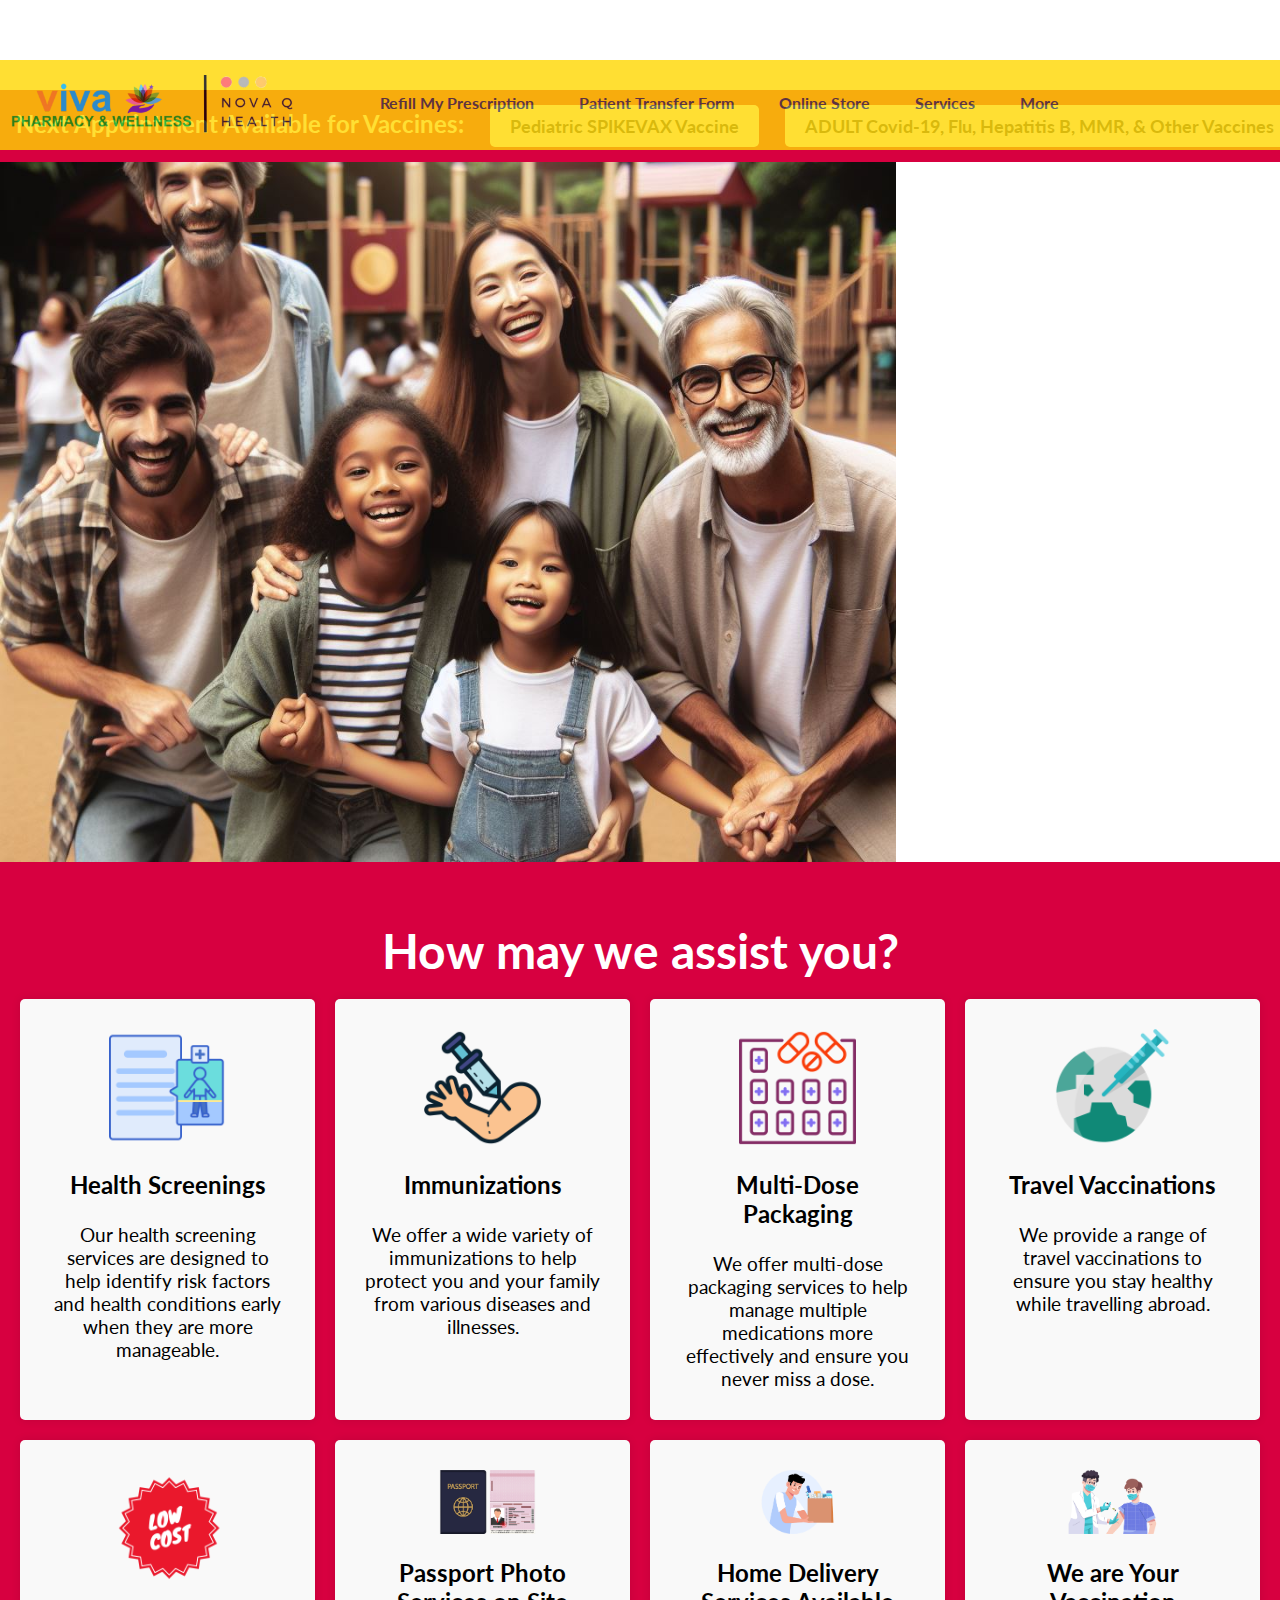
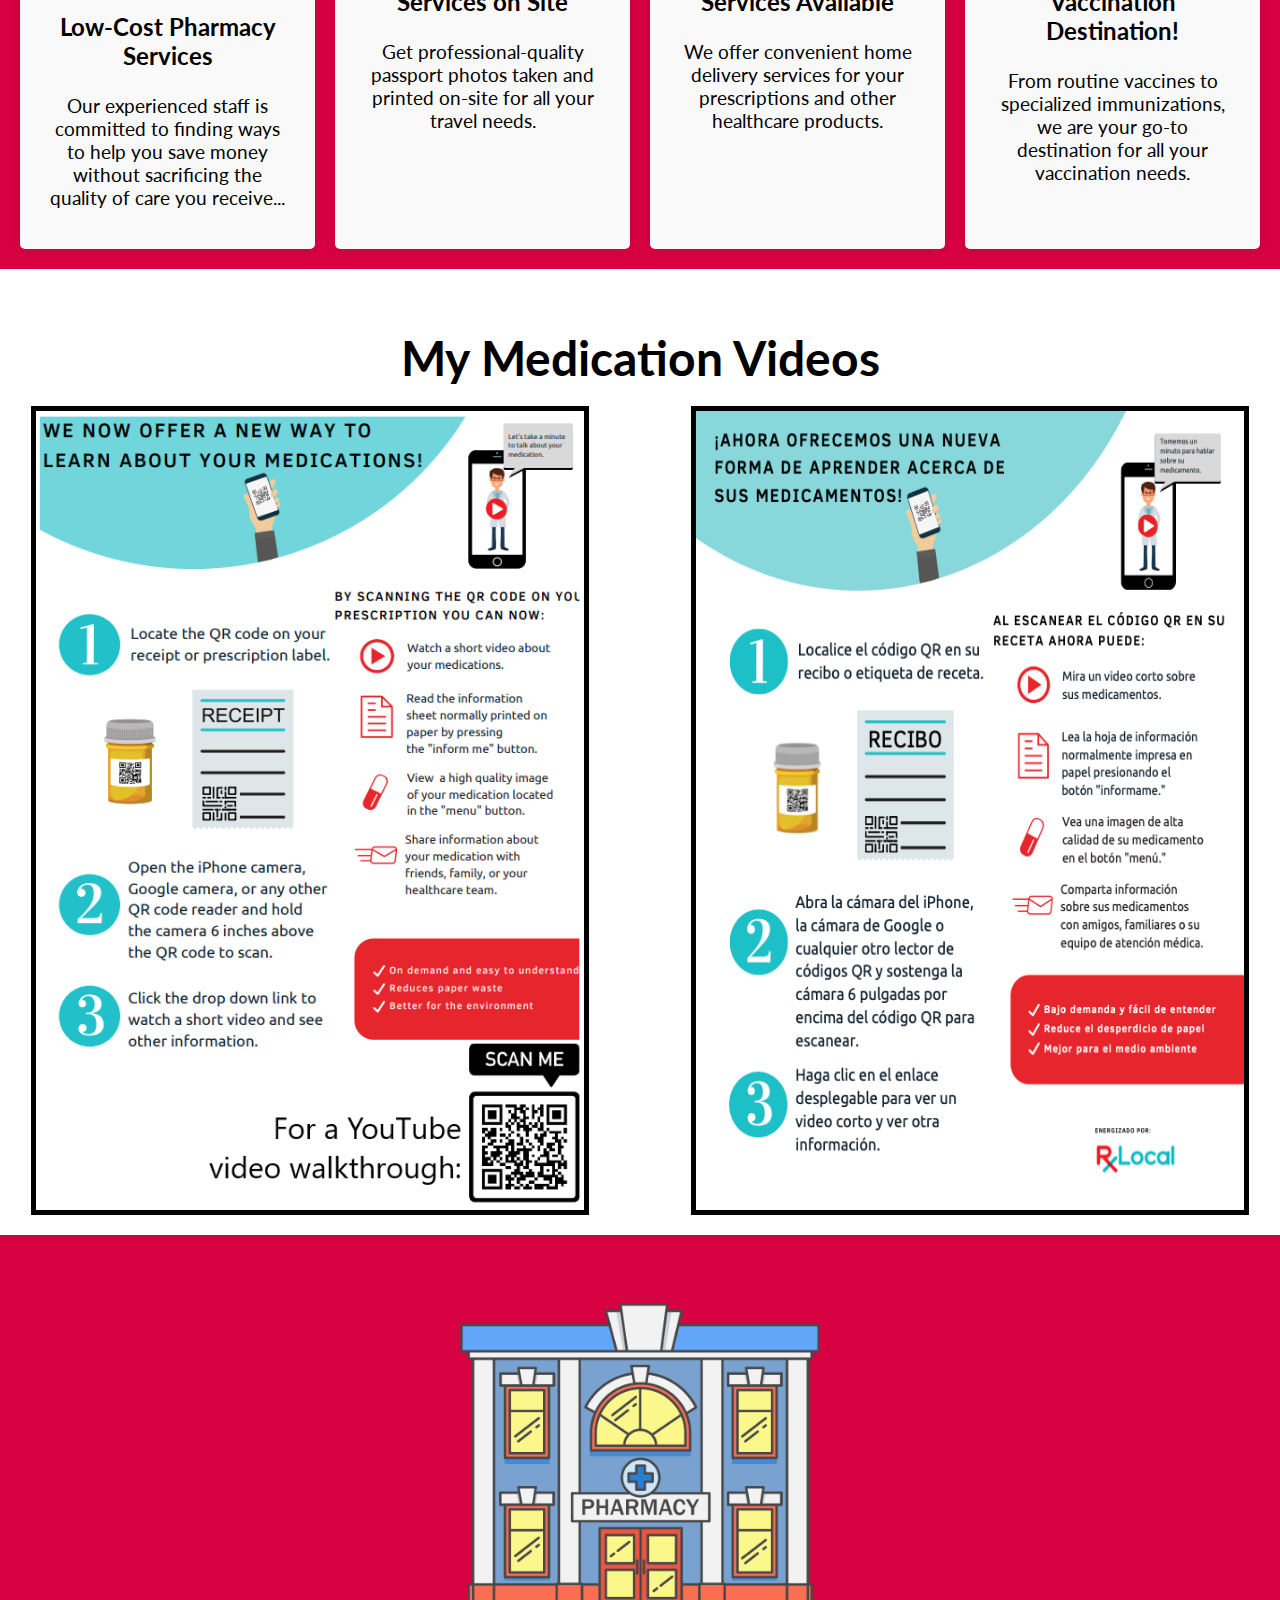
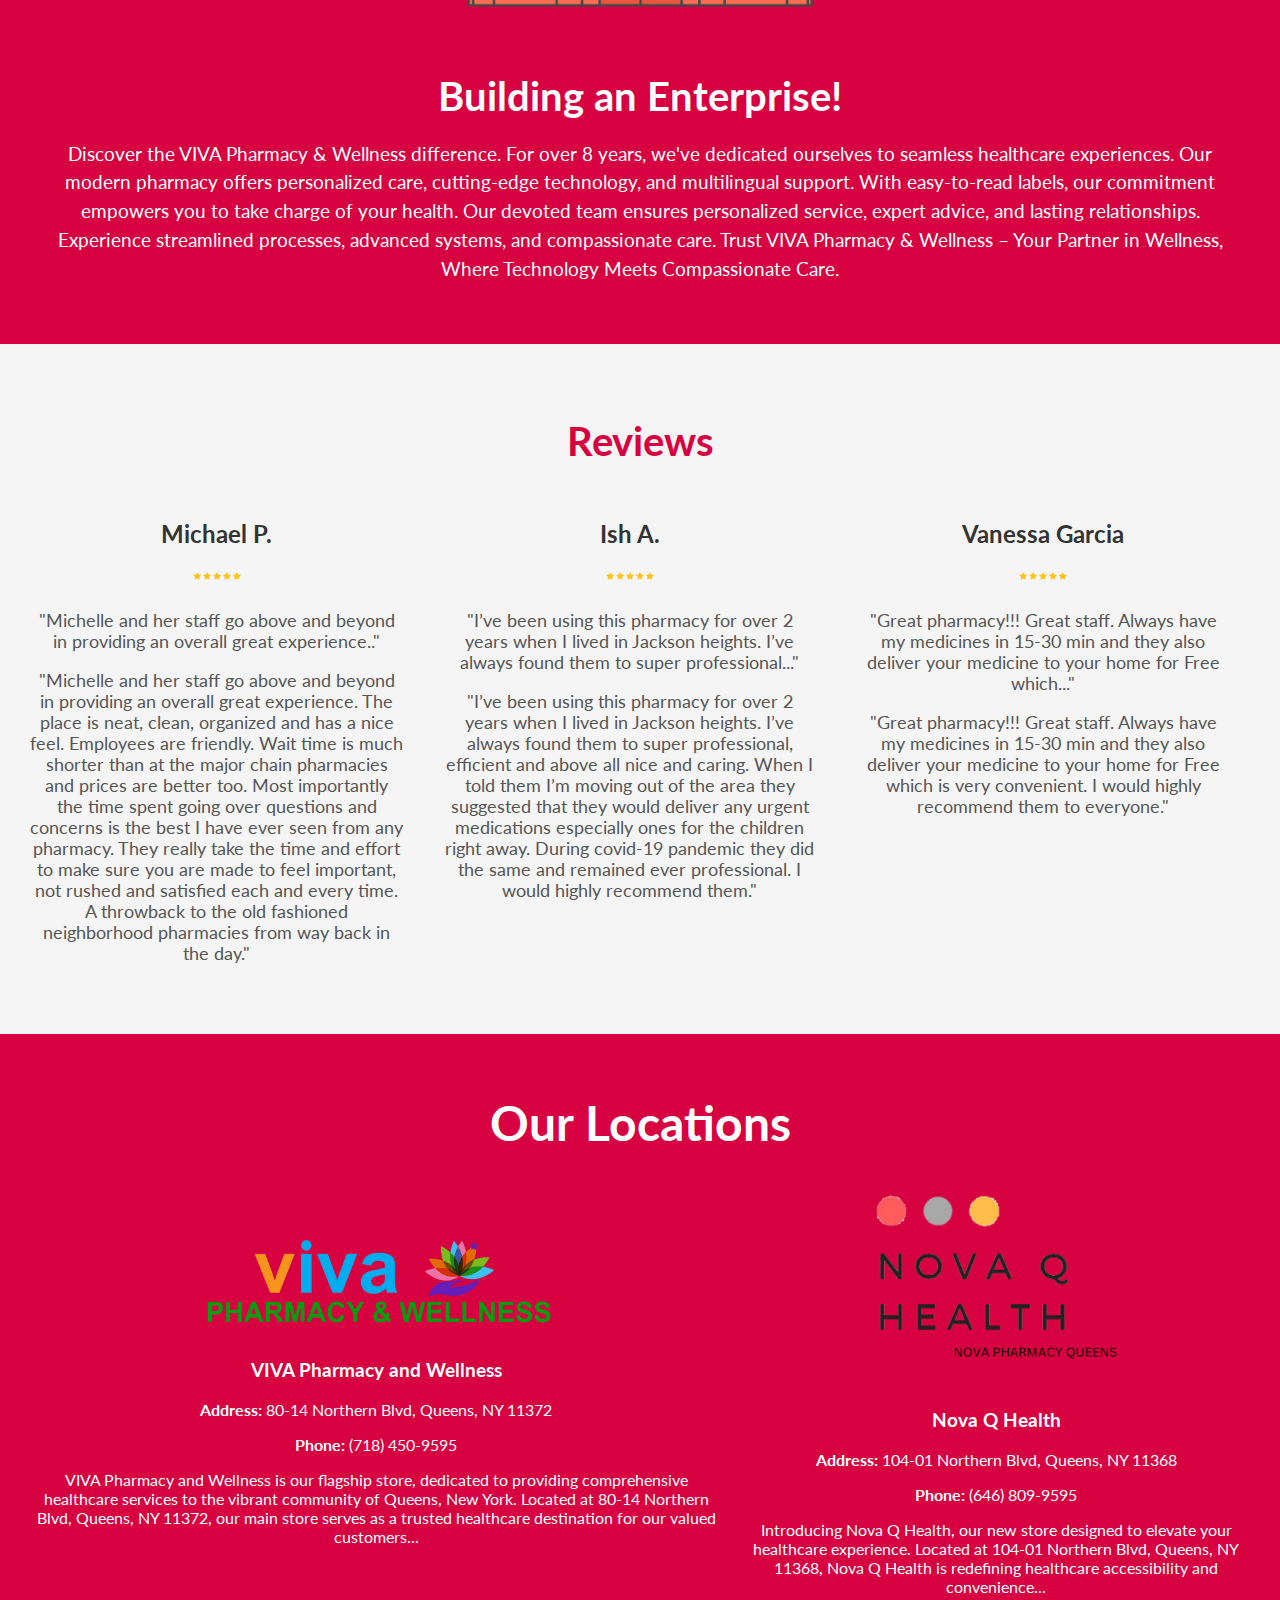
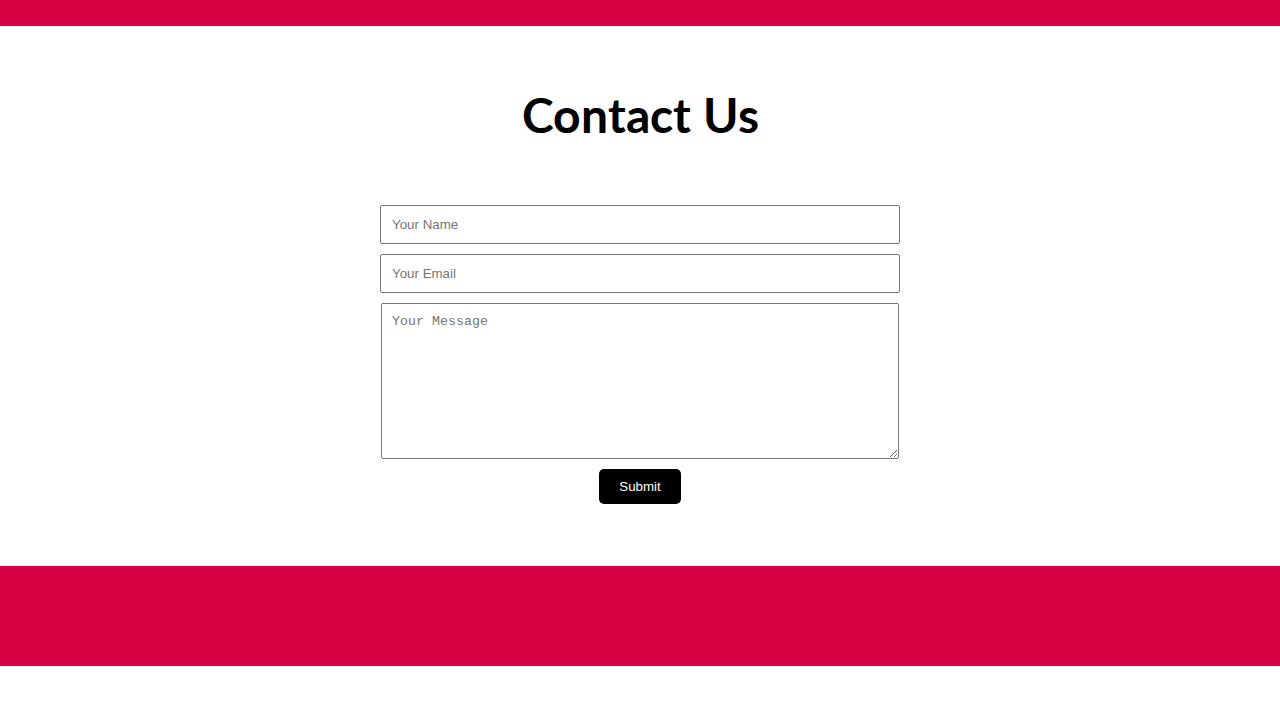
<file: index.html>
<!DOCTYPE html>
<html lang="en">
<head>
    <meta charset="UTF-8">
    <meta name="viewport" content="width=device-width, initial-scale=1.0">
    <title>VIVA Pharmacy and Wellness</title>
    <link rel="stylesheet" type="text/css" href="styles.css">
    <link rel="stylesheet" href="https://cdnjs.cloudflare.com/ajax/libs/font-awesome/5.15.3/css/all.min.css"/>
    <link href="https://fonts.googleapis.com/css2?family=Lato:wght@400;700&display=swap" rel="stylesheet">
</head>
<body>
    <div id="mobile-menu-overlay"></div>
    <header id="myHeader">
        <img src="img/logo1.png" alt="VIVA Pharmacy and Wellness Logo" class="logo">
        <button class="menu-toggle" aria-label="Toggle Menu">
            <div class="bar"></div>
            <div class="bar"></div>
            <div class="bar"></div>
        </button>        
        
        <nav class="navbar">
            <ul>
                <li><a href="refill-prescription.html">Refill My Prescription</a></li>
                <li><a href="transfer.html">Patient Transfer Form</a></li>
                <!-- <li><a href="https://app.digitalpharmacist.com/assessment-form/?configId=36cdfe6f-6236-4ef0-b26a-15b9aa19d710" target="_blank" rel="noopener noreferrer">Schedule a Vaccine Appointment</a></li> -->
                <li><a href="https://vivajacksonheights.myshopify.com/" target="_blank" rel="noopener noreferrer">Online Store</a></li>
                <li><a href="#services">Services</a></li>
                <div class="more-on-mobile">
                    <li><a href="#enterprise-section">Building an Enterprise</a></li>
                    <li><a href="index.html#MedsOnCue">My Medication Videos</a></li>
                    <li><a href="#locations">Locations</a></li>
                    <li><a href="#reviews">Reviews</a></li>
                    <li><a href="#contact">Contact Us</a></li>
                </div>
                <li class="more">
                    <a href="#">More</a>
                    <ul class="dropdown-menu">
                        <li><a href="index.html#MedsOnCue">My Medication Videos</a></li>
                        <li><a href="#enterprise-section">Building an Enterprise</a></li>
                        <li><a href="#locations">Locations</a></li>
                        <li><a href="#reviews">Reviews</a></li>
                        <li><a href="#contact">Contact Us</a></li>
                    </ul>
                </li>
            </ul>
        </nav>
    </header>
    
    <!-- Oreyo Chatbot Popup -->
    <!-- <div id="oreyo-popup" class="oreyo-popup">
        <div class="oreyo-popup-content">
            <h2>Need Assistance?</h2>
            <p>Our chatbot Oreyo is here to help with any questions you have. Click the chat icon at the bottom right corner to start!</p>
            <button id="close-popup" onclick="closeOreyoPopup()">Got it</button>
        </div>
    </div> -->

  <!-- Alert Banner -->
<div class="alert-banner">
    <p>Next Appointment Available for Vaccines:</p>
    <a href="#" class="btn-vaccine" data-calendly="spikevax">Pediatric SPIKEVAX Vaccine</a>
    <a href="#" class="btn-vaccine" data-calendly="other-vaccines">ADULT Covid-19, Flu, Hepatitis B, MMR, & Other Vaccines</a>
</div>

<!-- Calendly Embeds (Initially Hidden) -->
<div id="calendly-spikevax" class="calendly-container">
    <!-- Calendly inline widget for Pediatric SPIKEVAX Vaccine -->
    <div class="calendly-inline-widget" data-url="https://calendly.com/vivajacksonheights/pediatric-spikevax-vaccine" style="min-width:320px;height:700px;"></div>
    <script type="text/javascript" src="https://assets.calendly.com/assets/external/widget.js" async></script>
</div>
<div id="calendly-other-vaccines" class="calendly-container">
    <!-- Calendly inline widget for Hepatitis B, MMR, & Other Vaccines -->
    <div class="calendly-inline-widget" data-url="https://calendly.com/vivajacksonheights/vaccine-appointments" style="min-width:320px;height:700px;"></div>
    <script type="text/javascript" src="https://assets.calendly.com/assets/external/widget.js" async></script>
</div>

    
    <!-- Hero Image with Calendly Embed -->
    <div id="hero-image-container">
        <div id="hero-image"></div>
        <div class="calendly-inline-widget-container">
            <!-- Calendly inline widget begin -->
            <div class="calendly-inline-widget" data-url="https://calendly.com/vivajacksonheights/express-prescription-pickup?hide_gdpr_banner=1" style="min-width:320px;height:700px;"></div>
            <script type="text/javascript" src="https://assets.calendly.com/assets/external/widget.js" async></script>
            <!-- Calendly inline widget end -->
        </div>
    </div>

    <!-- Services Section -->
    <section id="services" class="section">
        <h2>How may we assist you?</h2>
        <div class="services-grid">
            <div class="service-item">
                <img src="health-screening.png" alt="Health Screenings" class="service-image">
                <h3>Health Screenings</h3>
                <p>Our health screening services are designed to help identify risk factors and health conditions early when they are more manageable.</p>
            </div>
            <div class="service-item">
                <img src="immunizations.png" alt="Immunizations" class="service-image">
                <h3>Immunizations</h3>
                <p>We offer a wide variety of immunizations to help protect you and your family from various diseases and illnesses.</p>
            </div>
            <div class="service-item">
                <img src="multi-dose-pack.png" alt="Multi-Dose Packaging" class="service-image">
                <h3>Multi-Dose Packaging</h3>
                <p>We offer multi-dose packaging services to help manage multiple medications more effectively and ensure you never miss a dose.</p>
            </div>
            <div class="service-item">
                <img src="travel-vaccination.png" alt="Travel Vaccinations" class="service-image">
                <h3>Travel Vaccinations</h3>
                <p>We provide a range of travel vaccinations to ensure you stay healthy while travelling abroad.</p>
            </div>
            <div class="service-item">
                <img src="low-cost1.png" alt="Low-Cost Pharmacy Services" class="service-image">
                <h3>Low-Cost Pharmacy Services</h3>
                <div class="service-description">
                    <p class="short-description">Our experienced staff is committed to finding ways to help you save money without sacrificing the quality of care you receive...</p>
                    <p class="long-description">Our experienced staff is committed to finding ways to help you save money without sacrificing the quality of care you receive. VIVA Pharmacy & Wellness is a NYS Medicaid Pharmacy Provider and is contracted with most third party prescription plans, even beating prices suggested by GoodRx.</p>
                </div>
            </div>
            <div class="service-item">
                <img src="passport-photo.png" alt="Passport Photo Services" class="service-image">
                <h3>Passport Photo Services on Site</h3>
                <p>Get professional-quality passport photos taken and printed on-site for all your travel needs.</p>
            </div>
            <div class="service-item">
                <img src="home-delivery.png" alt="Home Delivery Services" class="service-image">
                <h3>Home Delivery Services Available</h3>
                <p>We offer convenient home delivery services for your prescriptions and other healthcare products.</p>
            </div>
            <div class="service-item">
                <img src="vaccination-destination.png" alt="Vaccination Destination" class="service-image">
                <h3>We are Your Vaccination Destination!</h3>
                <p>From routine vaccines to specialized immunizations, we are your go-to destination for all your vaccination needs.</p>
            </div>
        </div>
    </section>  

    <!-- MedsOnCue Section -->
    <section id="MedsOnCue" class="section">
        <h2>My Medication Videos</h2>
        <div class="med-images">
            <img src="medsoncue-english.png" alt="MedsOnCue in English">
            <img src="medsoncue-spanish.png" alt="MedsOnCue in Spanish">
        </div>
    </section>

    <!-- New Section with Image Container and Text -->
    <section id="enterprise-section" class="section">
        <div class="content-wrapper">
            <!-- Image Container -->
            <div id="enterprise-image" class="image-container">
                <img src="enterprise.png" alt="Enterprise Image">
            </div>

            <!-- Text Container -->
            <div class="text-container">
                <h2>Building an Enterprise!</h2>
                <p>Discover the VIVA Pharmacy & Wellness difference. For over 8 years, we've dedicated ourselves to seamless healthcare experiences. Our modern pharmacy offers personalized care, cutting-edge technology, and multilingual support. With easy-to-read labels, our commitment empowers you to take charge of your health. Our devoted team ensures personalized service, expert advice, and lasting relationships. Experience streamlined processes, advanced systems, and compassionate care. Trust VIVA Pharmacy & Wellness – Your Partner in Wellness, Where Technology Meets Compassionate Care.</p>
            </div>
        </div>
    </section>

    <!-- Reviews Section -->
    <section id="reviews" class="section">
        <h2>Reviews</h2>
        <div class="reviews-container">
            <div class="review-item">
                <h3>Michael P.</h3>
                <img src="img/five-stars.png" alt="5 star rating">
                <div class="review-text">
                    <p class="short-review">"Michelle and her staff go above and beyond in providing an overall great experience.."</p>
                    <p class="long-review">"Michelle and her staff go above and beyond in providing an overall great experience. The place is neat, clean, organized and has a nice feel. Employees are friendly. Wait time is much shorter than at the major chain pharmacies and prices are better too. Most importantly the time spent going over questions and concerns is the best I have ever seen from any pharmacy. They really take the time and effort to make sure you are made to feel important, not rushed and satisfied each and every time. A throwback to the old fashioned neighborhood pharmacies from way back in the day."</p>
                </div>
            </div>
            <div class="review-item">
                <h3>Ish A.</h3>
                <img src="img/five-stars.png" alt="5 star rating">
                <div class="review-text">
                    <p class="short-review">"I’ve been using this pharmacy for over 2 years when I lived in Jackson heights. I’ve always found them to super professional..."</p>
                    <p class="long-review">"I’ve been using this pharmacy for over 2 years when I lived in Jackson heights. I’ve always found them to super professional, efficient and above all nice and caring. When I told them I’m moving out of the area they suggested that they would deliver any urgent medications especially ones for the children right away. During covid-19 pandemic they did the same and remained ever professional. I would highly recommend them."</p>
                </div>
            </div>
            <div class="review-item">
                <h3>Vanessa Garcia</h3>
                <img src="img/five-stars.png" alt="5 star rating">
                <div class="review-text">
                    <p class="short-review">"Great pharmacy!!! Great staff. Always have my medicines in 15-30 min and they also deliver your medicine to your home for Free which..."</p>
                    <p class="long-review">"Great pharmacy!!! Great staff. Always have my medicines in 15-30 min and they also deliver your medicine to your home for Free which is very convenient. I would highly recommend them to everyone."</p>
                </div>
            </div>
            <div class="review-item">
                <h3>Morzina K.</h3>
                <img src="img/five-stars.png" alt="5 star rating">
                <div class="review-text">
                    <p class="short-review">"Staffs are very friendly and helpful also welcoming especially Michelle, you are amazing!!! It’s a great pharmacy! I highly recommend this pharmacy to everyone."</p>
                    <p class="long-review">"Staffs are very friendly and helpful also welcoming especially Michelle, you are amazing!!! It’s a great pharmacy! I highly recommend this pharmacy to everyone."</p>
                </div>
            </div>
            <div class="review-item">
                <h3>Al Faidi</h3>
                <img src="img/five-stars.png" alt="5 star rating">
                <div class="review-text">
                    <p class="short-review">"Great ppl, super helpful and friendly staff. My wife, my son, and myself are super appreciative to their work ethics."</p>
                    <p class="long-review">"Great ppl, super helpful and friendly staff. My wife, my son, and myself are super appreciative to their work ethics. We at a personal level had and still have great experience with the pharmacist Michelle as well as her staff. They care about health and never hesitate to give up recommendations and direction when needed. I'm happy to consider them my pharmacy. Thank you guys for being so awesome."</p>
                </div>
            </div>
        </div>
    </section>

    <!-- Locations Section -->
    <section id="locations" class="section">
        <h2>Our Locations</h2>
        <div class="locations-container">
            <div class="location">
                <div class="location-image-container">
                    <img id="viva-location-image" src="viva.png" alt="VIVA Pharmacy and Wellness">
                </div>
                <div id="viva-location-details" class="location-details">
                    <h3>VIVA Pharmacy and Wellness</h3>
                    <p><strong>Address:</strong> 80-14 Northern Blvd, Queens, NY 11372</p>
                    <p><strong>Phone:</strong> (718) 450-9595</p>
                    <p>VIVA Pharmacy and Wellness is our flagship store, dedicated to providing comprehensive healthcare services to the vibrant community of Queens, New York. Located at 80-14 Northern Blvd, Queens, NY 11372, our main store serves as a trusted healthcare destination for our valued customers...</p>
                </div>
            </div>
            <div class="location">
                <div class="location-image-container">
                    <img id="nova-location-image" src="nova.png" alt="Nova Q Health">
                </div>
                <div class="location-details">
                    <h3>Nova Q Health</h3>
                    <p><strong>Address:</strong> 104-01 Northern Blvd, Queens, NY 11368</p>
                    <p><strong>Phone:</strong> (646) 809-9595</p>
                    <p>Introducing Nova Q Health, our new store designed to elevate your healthcare experience. Located at 104-01 Northern Blvd, Queens, NY 11368, Nova Q Health is redefining healthcare accessibility and convenience...</p>
                </div>
            </div>
        </div>
    </section>
    
    <!-- Contact Us Section -->
    <section id="contact" class="section">
        <h2>Contact Us</h2>
        <form class="contact-form">
            <input type="text" placeholder="Your Name" required>
            <input type="email" placeholder="Your Email" required>
            <textarea placeholder="Your Message" required></textarea>
            <button type="submit">Submit</button>
        </form>
    </section>
    
    <!-- Footer -->
    <footer>
        <div class="footer-content">
            <!-- Footer content here -->
        </div>
    </footer>
    
    <script>
        window.embeddedChatbotConfig = {
            chatbotId: "5tbb0VFrFgwPNhR8_iICg",
            domain: "www.chatbase.co"
        };
    </script>
    <script src="https://www.chatbase.co/embed.min.js" chatbotId="5tbb0VFrFgwPNhR8_iICg" domain="www.chatbase.co" defer></script>
    <script src="main.js"></script>
</body>
</html>
</file>
<file: styles.css>
@import url('https://fonts.googleapis.com/css2?family=Rubik&display=swap');

#hero-image-container {
    width: 100%; /* Ensure the container takes full width */
    overflow-x: hidden; /* Prevent horizontal overflow */
}

html {
    position: relative;
    min-height: 100%;
}

/* Popup Styles */
.popup-overlay {
    position: fixed;
    top: 0;
    left: 0;
    width: 100%;
    height: 100%;
    background: rgba(0, 0, 0, 0.7);
    display: flex;
    justify-content: center;
    align-items: center;
    z-index: 2000;
    visibility: hidden;
    opacity: 0;
    transition: opacity 0.3s ease;
}

.popup-overlay.active {
    visibility: visible;
    opacity: 1;
}

.popup {
    background: white;
    padding: 30px;
    border-radius: 10px;
    text-align: center;
    max-width: 400px;
    width: 90%;
}

.popup h2 {
    color: #D70040;
    margin-bottom: 20px;
}

.holiday-hours {
    margin: 20px 0;
}

.holiday-hours p {
    margin: 10px 0;
    font-size: 1.1em;
}

.popup button {
    background: #D70040;
    color: white;
    border: none;
    padding: 10px 25px;
    border-radius: 5px;
    cursor: pointer;
    font-size: 1.1em;
    transition: background 0.3s ease;
}

.popup button:hover {
    background: #bb0040;
}

/* Mobile-specific styles */
@media (max-width: 600px) {
    .popup {
        max-width: 100%;
        max-height: 90vh; /* Increase height limit for smaller screens */
        padding: 15px; /* Reduce padding for better fit */
        font-size: 0.9em; /* Adjust font size for smaller screens */
    }

    .popup p {
        font-size: 0.85em;
        line-height: 1.2;
    }

    .popup button {
        width: 100%; /* Make the button full width for easy tapping */
        padding: 12px;
        font-size: 1em;
    }
}


body {
    margin: 0;
    padding: 0;
    padding-bottom: 60px;
    padding-top: 90px; /* Adjust padding to accommodate the fixed alert banner */
    font-family: 'Lato', sans-serif;
    overflow-x: hidden; /* Prevent horizontal scrolling */
}

.section {
    display: flex;
    flex-direction: column;
    align-items: center;
    justify-content: flex-start;
    padding: 20px;
    min-height: 500px;
}

.section h2 {
    margin-bottom: 20px;
    font-size: 3em;
}

.section p {
    margin-bottom: 10px;
}

.section p:last-child {
    margin-bottom: 0;
}

.section-container {
    display: flex;
    flex-direction: column-reverse;
    align-items: center;
    justify-content: space-between;
}

.section-container img {
    width: 80%;
    max-width: 300px;
    height: auto;
}

.section-container div {
    width: 100%;
}

header {
    top: 0; /* Header stays at the top */
    background-color: #FFD700;
    padding: 10px;
    height: 80px;
    text-align: center;
    position: fixed;
    top: 60px; /* Position the header below the alert banner */
    width: 100%;
    animation: preSlideIn 1s forwards, slideIn 1s 1s forwards;
    display: flex;
    align-items: center;
    z-index: 1000;
    opacity: .8;
}

.logo {
    height: 150px; 
    width: auto;
    margin-right: 10px;
}

nav ul {
    position: relative;
    padding-right: 20px; 
    display: flex;
    list-style: none;
    white-space: nowrap;
}

nav ul li {
    margin: 5px; 
}

nav ul li a {
    color: #404040;
    text-decoration: none;
    font-weight: bold;
    padding: 10px 15px;
    line-height: 30px;
    margin: 0 5px;
    font-size: 1em;
}

nav ul li.more li a {
    color: #404040;
    text-decoration: none;
    font-weight: bold;
    padding: 10px 15px;
    line-height: 30px;
    margin: 0 5px;
    font-size: 0.8em;
}

.dropdown-menu {
    position: absolute;
    top: 100%;
    left: 95%;
    transform: translateX(-50%);
    background-color: #FFD700;
    list-style: none;
    padding: 0;
    margin: 0;
    border: none;
    box-shadow: 0px 8px 16px 0px rgba(0,0,0,0.2);
    z-index: 9999;
    display: none;
}

.more:hover .dropdown-menu {
    display: block;
}

nav ul.active {
    display: flex;
}

nav a:hover {
    color: #D70040;
    border: 2px solid #D70040;
}

.menu-toggle {
    background: none;
    border: none;
    position: relative;
    width: 35px;
    height: 25px;
    cursor: pointer;
    padding: 0;
    margin: 0;
    outline: none; 
    box-shadow: none;
}

.bar {
    background-color: #333;
    width: 100%;
    height: 4px;
    border-radius: 2px;
    margin: 3px 0;
    transition: background 0.3s ease;
}

.menu-toggle:hover .bar {
    background-color: #555;
}

.more-on-mobile {
    display: none;
}

#mobile-menu-overlay {
    display: none;
    position: fixed;
    top: 0;
    left: 0;
    width: 100%;
    height: 100%;
    background-color: rgba(0, 0, 0, 0.9);
    z-index: 999;
}

.navbar.open {
    display: block;
    background-color: #fff;
    position: fixed;
    top: 0;
    left: 0;
    width: 100%;
    height: 100%;
    overflow-y: auto;
    z-index: 1000;
}

@media screen and (max-width: 600px) {
    .more-on-mobile {
        display: block;
    }

    .more {
        display: none;
    }

    .navbar {
        display: none;
    }

    nav ul {
        position: fixed;
        top: 80px;
        left: 0;
        right: 0;
        background-color: rgba(255, 215, 0, 0.8);
        padding: 10px 0;
        display: flex;
        flex-direction: column;
        align-items: center;
        z-index: 999;
    }
}

@keyframes preSlideIn {
    0% { top: -100px; }
    100% { top: -50px; }
}

@keyframes slideIn {
    0% { top: -50px; }
    100% { top: 0; }
}

.oreyo-popup {
    display: none;
    position: fixed;
    left: 50%;
    bottom: 20px;
    transform: translateX(-50%);
    background-color: white;
    padding: 20px;
    border-radius: 8px;
    box-shadow: 0px 4px 16px rgba(0, 0, 0, 0.2);
    z-index: 1001;
}

.oreyo-popup-content h2 {
    color: #333;
}

.oreyo-popup-content p {
    color: #555;
}

#close-popup {
    background-color: #D70040;
    color: white;
    border: none;
    padding: 10px 20px;
    margin-top: 10px;
    cursor: pointer;
}

#close-popup:hover {
    background-color: #bb0040;
}


.alert-banner {
    background-color: #D70040;
    color: white;
    text-align: center;
    padding: 15px;
    font-size: 24px;
    position: relative;
    width: 100%;
    z-index: 999; /* Ensure it's above other content */
    opacity: 0; /* Start with the banner hidden */
    transform: translateY(-100%); /* Start above the screen */
    transition: transform 0.5s ease-out, opacity 0.5s ease-out; /* Add easing effect */
}

.alert-banner.show {
    opacity: 1; /* Make the banner visible */
    transform: translateY(0); /* Slide the banner down */
}

.alert-banner p {
    margin: 0;
    display: inline-block;
    font-weight: bold;
}

.alert-banner .btn-vaccine {
    background-color: white;
    color: #404040;
    padding: 10px 20px;
    margin-left: 20px;
    text-decoration: none;
    border-radius: 5px;
    font-weight: bold;
    display: inline-block;
    font-size: 18px;
    min-width: 200px; /* Ensure buttons maintain a consistent size */
    text-align: center;
    white-space: nowrap; /* Prevent text from wrapping */
}

.alert-banner .btn-vaccine:hover {
    background-color: #FFD700;
}

@media (max-width: 600px) {
    .alert-banner {
        font-size: 18px;
        padding-top: 10px;
        margin-top: 10px;
    }

    .alert-banner p {
        display: block;
        margin-bottom: 10px; /* Add spacing between text and buttons */
    }

    .alert-banner .btn-vaccine {
        padding: 8px 15px;
        margin-left: 0;
        margin-bottom: 10px;
        font-size: 14px;
        display: block;
        width: 100%;
        box-sizing: border-box;
    }
}


#hero-image-container {
    display: flex;
    justify-content: space-between;
    align-items: stretch; /* Ensure children stretch to match height */
    padding: 0; /* Remove padding to avoid white space */
    width: 100%; /* Ensure the container takes full width */
}


.calendly-container {
    display: none; /* Hidden by default */
    background-color: white;
    padding: 20px;
    border-radius: 8px;
    margin-top: 10px;
    box-shadow: 0px 4px 16px rgba(0, 0, 0, 0.2);
}

.calendly-container.active {
    display: block; /* Show when active */
}


#hero-image {
    flex: 7; /* Adjust flex to take up 70% of the width */
    background-image: url('hero-image.jpeg');
    background-size: cover;
    background-position: center;
    height: 700px; /* Match the height of the Calendly widget */
    margin: 0; /* Remove margin to avoid white space */
    min-height: 300px; /* Ensure a minimum height on smaller screens */
}

.calendly-inline-widget-container {
    flex: 3; /* Adjust flex to take up 30% of the width */
    height: 700px; /* Match the height of the hero image */
    margin: 0; /* Remove margin to align with hero image */
    overflow: hidden; /* Prevent any overflow issues */
    min-height: 300px; /* Ensure a minimum height on smaller screens */
}

@media only screen and (max-width: 600px) {
    #hero-image-container {
        flex-direction: column;
    }

    #hero-image {
        width: 100%;
        height: 300px; /* Adjust height for smaller screens */
    }

    .calendly-inline-widget-container {
        width: 100%;
        height: 300px; /* Adjust height for smaller screens */
        margin-top: 20px;
    }
}

#services {
    text-align: center;
    padding: 20px;
    color: #D70040;
    background-color: #D70040;
}

#services h2 {
    font-size: 3em;
    color: white;
}

.services-container {
    display: grid;
    grid-template-columns: repeat(auto-fit, minmax(300px, 1fr));
    gap: 20px;
    justify-items: center;
    padding: 20px;
}

.services-grid {
    display: grid;
    grid-template-columns: repeat(4, 1fr);
    gap: 20px;
}

.service-item {
    background: #f9f9f9;
    padding: 30px;
    border-radius: 5px;
    box-shadow: 0px 0px 10px rgba(0, 0, 0, 0.1);
}

.service-item h3 {
    font-size: 1.5em;
    color: black;
}

.service-item p {
    font-size: 1.2em;
    color: black;
}

.service-item:hover {
    transform: scale(1.05);
    transition: transform 0.3s ease-in-out;
}

.service-item .service-image {
    width: 50%;
    height: auto;
    display: block;
    margin-left: auto;
    margin-right: auto;
}

.service-item .service-description .long-description {
    display: none;
}

.service-item:hover .service-description .short-description {
    display: none;
}

.service-item:hover .service-description .long-description {
    display: block;
}

@media only screen and (max-width: 600px) {
    .services-grid {
        grid-template-columns: 1fr;
    }
}

#MedsOnCue .med-images {
    display: flex;
    justify-content: space-between;
}

#MedsOnCue img {
    width: 45%;
    height: auto;
    border: 5px solid #000;
    transition: transform 0.3s ease;
}

@media (max-width: 600px) {
    #MedsOnCue .med-images {
        flex-direction: column;
        align-items: center;
    }
    
    #MedsOnCue img {
        width: 90%;
        margin-bottom: 15px;
    }
}

img {
    max-width: 100%;
    height: auto;
}

#enterprise-section {
    text-align: center;
    padding: 40px;
    background-color: #D70040;
}

#enterprise-section .content-wrapper {
    display: flex;
    flex-direction: column;
    align-items: center;
}

#enterprise-section .section-image-container {
    width: 100%;
    max-width: 100%;
    margin-bottom: 20px;
}

#enterprise-section .section-image {
    width: 100%;
    height: auto;
    border-radius: 8px;
    box-shadow: 0 4px 8px rgba(0, 0, 0, 0.1);
}

#enterprise-section .section-text {
    width: 100%;
    padding: 20px;
}

#enterprise-section h2 {
    font-size: 2.5em;
    margin-bottom: 20px;
    color: white;
}

#enterprise-section p {
    font-size: 1.2em;
    line-height: 1.5;
    margin-bottom: 20px;
    color: white;
}

#enterprise-image {
    max-width: 30%;
}

@media only screen and (max-width: 600px) {
    #enterprise-section .content-wrapper {
        padding: 20px;
    }

    #enterprise-section .section-image-container {
        max-width: 100%;
        margin-bottom: 20px;
    }

    #enterprise-section .section-text {
        padding: 0;
    }

    #enterprise-section h2 {
        font-size: 2em;
    }

    #enterprise-section p {
        font-size: 1em;
    }
}

#reviews {
    text-align: center;
    padding: 40px 20px;
    background-color: #f5f5f5;
}

#reviews h2 {
    font-size: 2.5em;
    margin-bottom: 20px;
    color: #D70040;
}

.reviews-container {
    display: flex;
    flex-wrap: nowrap; /* Prevent wrapping */
    gap: 20px;
    overflow-x: auto; /* Add horizontal scrolling */
    width: 100%; /* Ensure it does not exceed the viewport width */
}

.review-item {
    flex: 0 0 calc(33.33% - 20px); /* Adjust width for 3 items per row with gap */
    box-sizing: border-box;
    margin-bottom: 20px;
    padding: 10px;
}

.review-text {
    width: 100%; /* Ensure the review text takes the full width of the review item */
    word-wrap: break-word; /* Allow long words to break and wrap */
    overflow-wrap: break-word; /* Ensure proper wrapping */
}

.review-item h3 {
    font-size: 1.5em;
    color: #333;
}

.review-item img {
    width: 100px;
    height: auto;
    margin-bottom: 10px;
}

.review-item p {
    font-size: 1.1em;
    color: #555;
}

@media only screen and (max-width: 600px) {
    .reviews-container {
        display: flex;
        flex-wrap: nowrap;
        overflow-x: auto;
        -webkit-overflow-scrolling: touch;
    }

    .review-item {
        flex: 0 0 100%; /* Take full width on mobile */
        max-width: 100%;
        box-sizing: border-box;
    }

    .review-item:not(:last-child) {
        margin-right: 10px; /* Add some space between the review items */
    }
}


#transfer-patient-form {
    width: 100%;
    margin: auto;
    text-align: center;
    padding: 50px 0;
    color: #D70040;
}

#transfer-patient-form h2 {
    text-align: center;
    padding: 20px 0;
    color: white;
}

#transfer-patient-form .form-group {
    margin-bottom: 20px;
}

#transfer-patient-form label {
    display: block;
    margin-bottom: 5px;
}

#transfer-patient-form input[type="text"],
#transfer-patient-form input[type="tel"],
#transfer-patient-form input[type="date"],
#transfer-patient-form textarea {
    width: 50%;
    padding: 10px;
    border: 5px solid #D70040;
}

#transfer-patient-form textarea {
    resize: vertical;
}

#transfer-patient-form button {
    padding: 10px 20px;
    background-color: #D70040;
    color: white;
    border: none;
    border-radius: 5px;
    cursor: pointer;
    transition: background-color 0.3s;
}

#transfer-patient-form button:hover {
    background-color: #bb0040;
}

#locations {
    background-color: #D70040;
    color: white;
}

#viva-location-image {
    max-width: 100%;
    height: auto;
    max-height: 100px;
    margin-bottom: 10px;
}

#nova-location-image {
    max-width: 100%;
    height: auto;
    max-height: 200px;
    margin-bottom: 10px;
}

.locations-container {
    display: flex;
    justify-content: space-around;
    align-items: center;
}

.location {
    text-align: center;
    margin: 10px;
}

.location-image-container {
    display: flex;
    align-items: center;
    justify-content: center;
}

.location-details {
    text-align: center;
}

.location-details a {
    color: inherit;
    text-decoration: none;
}

.location-details a:hover {
    text-decoration: underline;
}

@media (max-width: 768px) {
    .locations-container {
        display: block;
    }
    .location {
        margin-bottom: 20px;
    }
    .location img {
        max-width: 100%;
        height: auto;
    }
    .location-details {
        padding: 10px;
    }
    .location p {
        margin-bottom: 10px;
    }
}

#contact {
    padding: 20px;
    text-align: center;
    height: 200px;
    background-color: white;
    color: black;
}

.contact-form {
    display: flex;
    flex-direction: column;
    align-items: center;
    justify-content: center;
    height: 100%;
    width: 50%;
}

.contact-form input, .contact-form textarea {
    margin-bottom: 10px;
    padding: 10px;
    width: 80%;
}

textarea {
    height: 35%;
}

.contact-form button {
    padding: 10px 20px;
    background-color: black;
    color: white;
    border: none;
    border-radius: 5px;
    cursor: pointer;
    transition: background-color 0.3s;
}

.contact-form button:hover {
    background-color: #D70040;
}

footer {
    display: flex;
    justify-content: center;
    align-items: center;
    height: 100px;
    background-color: #D70040;
    color: white;
}

.footer-content {
    text-align: center;
}

@media only screen and (max-width: 600px) {
    .menu-toggle {
        display: block;
    }
}

@media only screen and (min-width: 600px) {
    header {
        padding: 5px;
    }

    nav {
        display: block;
        position: static;
        height: auto;
        width: auto;
        background-color: transparent;  
    }

    nav ul {
        flex-direction: row;
        justify-content: flex-end;
        height: auto;
    }

    nav ul li {
        margin-right: 0;
        margin-bottom: 10px;
    }

    .menu-toggle {
        display: none;
    }
}

@media (min-width: 600px) {
    .mobile-text {
        display: none;
    }
}

@media (max-width: 600px) {
    .desktop-text {
        display: none;
    }
    .mobile-text {
        display: block;
    }
}

@media screen and (max-width: 600px) {
    #jotform-container {
        margin-top: 80px;
    }
}
</file>
